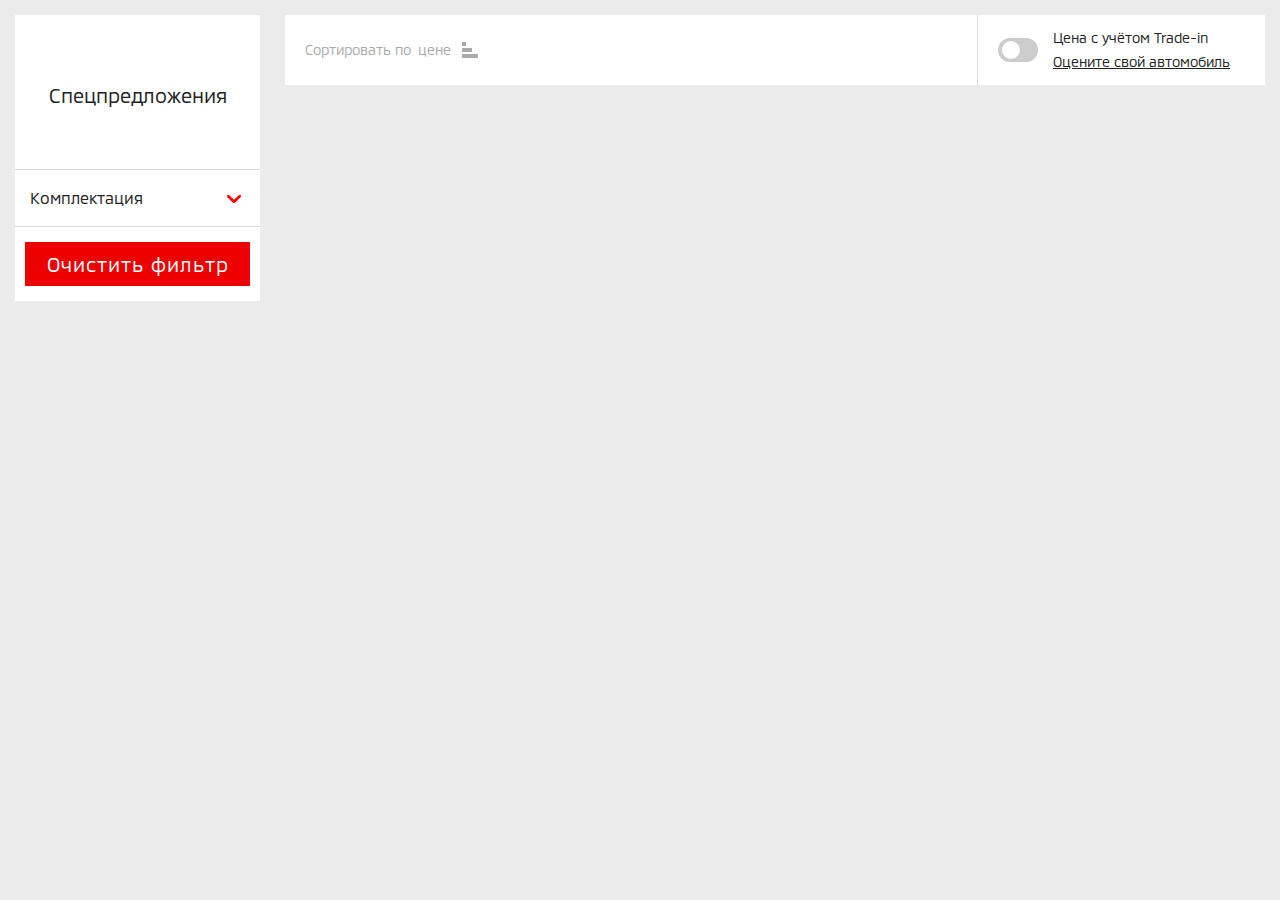
<file: nissan-desktop/index.html>
<!DOCTYPE html>
<html lang="en">

<head>
    <meta charset="UTF-8">
    <meta name="viewport" content="width=device-width, initial-scale=1.0">
    <meta name="viewport" content="width=device-width, initial-scale=1.0, maximum-scale=1.0, user-scalable=1" />
    <meta name="apple-mobile-web-app-capable" content="yes" />
    <meta name="apple-mobile-web-app-status-bar-style" content="black-translucent" />
    <title>cars-in-stock</title>
    <link rel="stylesheet" href="css/main.css">
</head>

<body>
    <div class="cars-in-stock">
        <div class="cars-in-stock__container">
            <div class="filter">
                <div class="filter__wrapper">
                    <div class="filter__button-close">
                        <div class="filter-close">
                            <p>Расширеный поиск</p>
                            <div>
                                <img src="img/cross-closed.svg" alt="#">
                            </div>
                        </div>
                    </div>
                    <div class="filter-header">
                        <div class="filter-header__wrapper">
                            <div class="filter-header__found-auto btnshow__text">
                                <span>Найден</span>
                                <span class="count">1</span>
                                <span>авто</span>
                            </div>
                            <div class="filter-header__special">
                                <h5>Спецпредложения</h5>
                            </div>
                            <div class="filter-header__online-payment">
                                <label class="filter-header__switch">
                                    <input type="checkbox" id="header__switch">
                                    <span class="slider round"></span>
                                </label>
                                <label for="header__switch">
                                    <p>Оплата онлайн</p>
                                </label>

                            </div>
                        </div>
                    </div>
                    <div class="filter-list">
                        <div class="filter-list__wrapper">
                            <form method="dialog" class="form" id="form">
                                <input type="checkbox" class="change">
                                <div class="filter-list__complete-set filter-list-block">
                                    <span class="accordion">Комплектация</span>
                                    <div class="filter-list__content">
                                        <div class="additionally-close"></div>
                                        <div class="filter-list__content-wrapper" id="scrollStyle-1">
                                            
                                        </div>
                                    </div>
                                </div>
                            </form>
                            <div class="filter-list__clearbtn">
                                <button type="reset">Очистить фильтр</button>
                            </div>
                        </div>
                    </div>
                    <div class="btn-show__car">
                        <div class="btn-show__car-wrapper">
                            <button class="btn-show">Показать <span class="count">N</span> авто</button>
                        </div>
                    </div>
                </div>
            </div>
            <div class="result-auto">
                <div class="result-auto__header">
                    <div class="button__filter-show">
                        <p>Фильтр</p>
                        <div class="button__text">
                            <span class="count">1&nbsp &nbsp</span>
                            <span>&nbsp автомобиль</span>
                            <div class="white-arrow">
                                <img src="img/white-arrow.svg" alt="#">
                            </div>
                        </div>
                    </div>
                    <div class="header__wrapper">

                        <div class="header__title">
                            <div>
                                <h4>Сортировать по &nbsp </h4>
                            </div>
                            <div id="pyramid">
                                <div>цене</div>
                                <div>
                                    <span></span>
                                    <span></span>
                                    <span></span>
                                </div>

                            </div>
                        </div>
                        <div class="header__trade-in">
                            <label class="trade-in__switch">
                                <input type="checkbox" id="trade-in_switch">
                                <span class="slider round"></span>
                            </label>
                            <div class="trade-in__text">
                                <label for="trade-in_switch">
                                    <h5>Цена с учётом Trade-in</h5>
                                    <a href="#">Оцените свой автомобиль</a>
                                </label>
                            </div>
                        </div>
                    </div>
                </div>
                <div class="result-body">
                    <div class="car-list">
                        <div class="car-list__wrapper">

                        </div>
                    </div>
                </div>
                <div class="result-footer">
                    <button>показать ещё</button>
                </div>
            </div>
        </div>
    </div>
   
    <script src="scripts/nouislider.min.js"></script>
    <script type="module" src="scripts/main.js"></script>
</body>

</html>
</file>
<file: nissan-desktop/css/main.css>
@charset "UTF-8";
@import "./range-slider.css";
@import "./null-style.css";

/* -----------FONTS----------- */

@font-face {
    font-family: MMC-Regular;
    src: url(../fonts/MMC-Regular.woff);
}

@font-face {
    font-family: MMC-Bold;
    src: url(../fonts/MMC-Bold.woff);
}

@font-face {
    font-family: MMC-Medium;
    src: url(../fonts/MMC-Medium.woff);
}

@font-face {
    font-family: test;
    src: url(../fonts/test.ttf);
}

@font-face {
    font-family: MMC-Bold;
    src: url(../fonts/MMC-Bold.woff);
}

@font-face {
    font-family: TradeGothic-CondBoldTwenty;
    src: url(../fonts/TradeGothic-CondBoldTwenty.woff);
}

@font-face {
    font-family: iconsNative;
    src: url(../fonts/iconsNative.woff2);
}

body {
    background-color: #ebebeb;
}

.cars-in-stock {
    max-width: 1650px;
    width: 100%;
    margin: 0 auto;
    -webkit-tap-highlight-color: transparent;
    font-family: "MMC-Regular";
    color: #222;
    background-color: #ebebeb;
}

.cars-in-stock__container {
    padding: 15px;
    display: grid;
    grid-auto-flow: column;
    grid-gap: 25px;
    grid-template-columns: 1fr 3fr;
}

.cars-in-stock__filter-show {
    display: none;
}


/* ------------------------------------------------ */


/* --------------------.filter------------------- */

.accordion {
    display: inline-block;
    position: relative;
    font-size: 16px;
    text-align: start;
    padding: 20px 0px;
    margin-left: 15px;
    width: calc(100% - 15px);
    color: #222;
    background-color: unset;
}

.accordion:hover {
    cursor: pointer;
}

.accordion::after {
    transition: transform 0.1s;
    position: absolute;
    content: url(../img/red-arrow.svg);
    font-family: "MMC-Bold";
    right: 19px;
    color: black;
    top: 22px;
    text-align: center;
    -webkit-transform: rotate(180deg);
    transform: rotate(180deg);
    color: #ff0000;
    width: 14px;
    height: 14px;
}

.active:after {
    -webkit-transform: rotate(360deg);
    transform: rotate(360deg);
}

.filter {
    max-width: 390px;
    width: 100%;
    margin: 0 auto;
}

.filter__wrapper {
    background-color: #fff;
}

.filter-close {
    display: none;
}

.filter-header {
    border-bottom: solid 1px rgb(220, 220, 220);
}

.filter-header__wrapper {
    padding: 0 15px;
}

.filter-header__found-auto {
    padding: 28px 0;
    text-align: center;
    opacity: 0;
}

.filter-header__found-auto span {
    color: #aaa;
    font-size: inherit;
}

.filter-header__special {
    text-align: center;
    font-weight: 200;
    font-size: 20px;
}

.filter-header__online-payment {
    opacity: 0;
    margin-bottom: 20px;
    margin-top: 20px;
    display: -webkit-box;
    display: -ms-flexbox;
    display: flex;
    -webkit-box-align: center;
    -ms-flex-align: center;
    align-items: center;
}

.filter-header__online-payment p {
    margin-left: 20px;
}

.filter-header__switch {
    cursor: pointer;
    position: relative;
    display: inline-block;
    width: 40px;
    height: 24px;
    cursor: unset;
}

.filter-header__switch input {
    display: none;
    cursor: pointer;
}

.slider {
    cursor: pointer;
    position: absolute;
    top: 0px;
    left: 0;
    right: 0;
    bottom: 0;
    background-color: #ccc;
    -webkit-transition: 0.4s;
    transition: 0.4s;
}

.slider:before {
    cursor: unset;
    position: absolute;
    content: "";
    height: 18px;
    width: 18px;
    left: 4px;
    bottom: 3px;
    background-color: white;
    -webkit-transition: 0.4s;
    transition: 0.4s;
}

input:checked+.slider {
    background-color: #ff0000;
}

input:focus+.slider {
    -webkit-box-shadow: 0 0 1px #ff0000;
    box-shadow: 0 0 1px #ff0000;
}

input:checked+.slider:before {
    -webkit-transform: translateX(14px);
    transform: translateX(14px);
}

.slider.round {
    border-radius: 34px;
}

.slider.round:before {
    border-radius: 50%;
}

.filter input[type="checkbox"] {
    opacity: 1;
    position: relative;
}

.form{
    display: flex;
    flex-direction: column;
}
.filter input::before {
    position: absolute;
    content: url(../img/accept-arrow-red.svg);
    width: 0px;
    height: 0px;
    color: black;
    left: 0px;
    top: 1px;
    text-align: center;
    color: white;
    opacity: 1;
    text-shadow: rgb(255, 255, 255) 0 0 1px;
    z-index: 2;
}

.filter input::after {
    transition: 0.1s;
    position: absolute;
    content: "";
    width: 18px;
    height: 18px;
    background-color: white;
    color: white;
    left: -1px;
    top: -1px;
    z-index: 1;
    border: solid 1px rgb(200, 200, 200);
}

.filter input:hover::after {
    transition: 0.1s;
    border: solid 1px rgb(255, 5, 5);
}

.filter input:checked::after {
    position: absolute;
    content: "";
    width: 18px;
    left: -1px;
    top: -1px;
    height: 18px;
    background-color: #ff0000;
    color: white;
    z-index: 1;
    border: solid 1px #ff0000;
}

.filter input:checked::before {
    opacity: 1;
}

.filter-list-block {
    border-bottom: solid 1px rgb(220, 220, 220);
}

.filter-list__content {
    position: relative;
    padding: 0 18px;
    background-color: white;
    max-height: 0;
    overflow: hidden;
    -webkit-transition: max-height 0.2s ease-out;
    transition: max-height 0.2s ease-out;
}

.additionally-close {
    position: absolute;
    display: inline-block;
    top: 0;
    right: 15px;
    width: 56px;
    height: 100%;
    background-color: rgb(250 250 250);
    z-index: -1;
    transform: translateX(15px);
}

.filter-list__content h4 {
    font-family: MMC-bold;
    margin-bottom: 10px;
}

.filter-list__content .filter-list__content-wrapper {
    max-height: 360px;
    overflow-y: scroll;
}

.filter-list__content-wrapper::-webkit-resizer {
    background-color: #666;
}


.filter-list__item {
    display: -webkit-box;
    display: -ms-flexbox;
    display: flex;
    -webkit-box-align: center;
    -ms-flex-align: center;
    align-items: center;
    padding: 5px 0;
    font-size: 14px;
}

.filter-list__item input {
    margin-right: 15px;
    width: 18px;
    height: 18px;
}

.filter-list__clearbtn {
    display: -webkit-box;
    display: -ms-flexbox;
    display: flex;
    -webkit-box-pack: center;
    -ms-flex-pack: center;
    justify-content: center;
    width: 100%;
}

.filter-list__clearbtn button {
    font-family: MMC-Regular;
    font-size: 20px;
    margin: 15px 10px;
    padding: 10px;
    width: 100%;
    background-color: #ed0000;
    color: #fff;
    letter-spacing: 1px;
}

.filter-list__complete-set {
    position: relative;
    /*max-height: 400px;*/
}



.filter-list__year .filter-list__content{
    display: flex;
    flex-direction: column;
}
.filter-list__year  .filter-list__item:last-child{
order: 0;
margin: 0;
}
.filter-list__year  .filter-list__item:nth-child(4){
order: -2;
margin: 0;
}
.filter-list__year  .filter-list__item:nth-child(5){
margin-bottom: 20px;
order: 2;
}



.filter-list__engine .filter-list__content{
    display: flex;
    flex-direction: column;
}

.filter-list__engine  .filter-list__item:last-child{

margin-bottom: 0;
}
.filter-list__engine  .filter-list__item:nth-child(7){
order:1 ;
margin-bottom: 20px;
}


/*-------------------------*/

.filter-list__complete-set input {
    transform: translateX(5px);
}

.filter-list__complete-set h4 {
    font-family: MMC-Bold;
    margin-bottom: 5px;
}
.filter-list__complete-set h4{
    margin-bottom: 0;
    margin: 10px 4px;
}

.filter-list__color .filter-list__content {
    display: -webkit-box;
    display: -ms-flexbox;
    display: flex;
    -ms-flex-wrap: wrap;
    flex-wrap: wrap;
    overflow: unset;
}
.filter-list__engine .filter-list__content h4{
    text-transform: uppercase;
    margin-top: 20px;
    font-weight: normal;
}
.filter-list__item:last-child {
    margin-bottom: 20px;
}
.filter-list__price  .filter-list__item{
  margin-bottom: 0;
}
.filter-list__color .filter-list__item:last-child {
    margin: 0;
}

.filter-list__color input {
    display: none;
}

.filter-list__color label {
    display: flex;
    align-items: center;
    justify-content: center;
}

.filter-list__item label {
    display:flex;
    align-items: center;
}
.filter-list__color .filter-list__item {
    padding: 0;
    padding-bottom: 10px;
}
.filter-list__color .filter-list__item label div {
    position: absolute;
    top: -45px;
    border: solid 1px rgb(220, 220, 220);
    border-radius: 5px;
    padding: 5px 10px;
    font-size: 10px;
    color: black;
    letter-spacing: 1px;
    background-color: #fff;
    display: none;
    margin-bottom: -18px;
    z-index: 10;
    transition: 1s;
    text-align: center;
}

.filter-list__color .filter-list__item label div::before {
    content: "";
    position: absolute;
    left: calc(50% - 10px);
    bottom: -17px;
    border: 10px solid transparent;
    border-top: 10px solid rgb(220, 220, 220);
    transform: scale(0.7, 0.7);
}

.filter-list__color .filter-list__item label div::after {
    content: "";
    position: absolute;
    left: calc(50% - 10px);
    bottom: -16px;
    border: 10px solid transparent;
    border-top: 10px solid rgb(255, 255, 255);
    transform: scale(0.7, 0.7);
}

.filter-list__color label:hover div {
    display: block;
}

.filter-list__color label span {
    position: relative;
    display: flex;
    align-items: center;
    justify-content: center;
    transition: 0.1s;
    transition-timing-function: ease-in;
    font-size: 10px;
    font-weight: bold;
    border-radius: 50%;
    width: 20px;
    height: 20px;
    text-align: center;
    transform: scale3d(0, 0, 1);
    box-shadow: 0 0 0.1rem 0 rgb(0 0 0 / 20%);
    color: #c3002f;
    background-color: #f8f8f8;
}

.filter-list__color input:checked~ span {
    transform: scale3d(1.2, 1.2, 1);
}

.filter-list__color .filter-list__content label {
    margin: 5px 10px;
    border-radius: 50%;
    width: 30px;
    height: 30px;
    border: solid 1px rgb(200, 200, 200);
}

.filter-list__color .filter-list__content .filter-list__item:nth-child(1) label {
    background-color: #6b6b6b;
}

.filter-list__color .filter-list__content .filter-list__item:nth-child(2) label {
    background-color: white;
}

.filter-list__color .filter-list__content .filter-list__item:nth-child(3) label {
    background-color: black;
}

.filter-list__color .filter-list__content .filter-list__item:nth-child(4) label {
    background-color: #dadada;
}

.filter-list__color .filter-list__content .filter-list__item:nth-child(5) label {
    background-color: #6e2e09;
}

.filter-list__color .filter-list__content .filter-list__item:nth-child(6) label {
    background-color: #fb885a;
}

.filter-list__color .filter-list__content .filter-list__item:nth-child(7) label {
    background-color: #332ff8;
}

.filter-list__color .filter-list__content .filter-list__item:nth-child(8) label {
    background-color: #44ce04;
}

.filter-list__color .filter-list__content .filter-list__item:nth-child(9) label {
    background-color: #ff1e1e;
}

.filter-list__color .filter-list__content .filter-list__item:nth-child(10) {
    margin-bottom: 0;
}

.filter-list__color .filter-list__content .filter-list__item:nth-child(10) label {
    background-color: #24baff;
}

.filter-list__color .filter-list__content .filter-list__item label {
    position: relative;
}

.filter-list__color .filter-list__item {
    display: grid;
    grid-auto-flow: column;
}

.filter-list__color .filter-list__item label {
    display: flex;
    flex-direction: column;
}


/* ------------------------------------------------ */


/* ---------------------.result-auto--------------- */

.result-auto {
    width: 100%;
}


/* ------------------------------------------------ */


/* ---------------result-auto__HEADER---------------*/

.header__wrapper {
    background-color: #fff;
    display: flex;
    justify-content: space-between;
    align-items: center;
    padding: 0 20px;
    height: 70px;
}

.header__title {
    display: flex;
    align-items: center;
    color: #aaa;
}

#pyramid {
    display: flex;
    align-items: center;
    cursor: pointer;
}

.pyramid-activ {
    color: #ff0000;
}

#pyramid div:last-child {
    display: flex;
    flex-direction: column;
    margin-left: 10px;
}

.header__title div:last-child span {
    display: inline-block;
    background-color: #aaa;
}

.header__title .pyramid-activ div:last-child span {
    background-color: #ff0000;
}

.header__title div span:nth-child(1) {
    width: 4px;
    height: 4px;
    margin: 1px;
}

.header__title div span:nth-child(2) {
    width: 10px;
    height: 4px;
    margin: 1px;
}

.header__title div span:nth-child(3) {
    width: 16px;
    height: 4px;
    margin: 1px;
}

.header__title .pyramid-revers span:nth-child(1) {
    width: 16px;
}

.header__title .pyramid-revers span:nth-child(2) {
    width: 10px;
}

.header__title .pyramid-revers span:nth-child(3) {
    width: 4px;
}


/* -----------------------trade-in__switch------------ */

.header__trade-in {
    display: flex;
    align-items: center;
    border-left: solid 1px rgb(220, 220, 220);
    height: 100%;
}

.header__trade-in a {
    color: #222;
    text-decoration: underline;
}

.trade-in__switch {
    margin-left: 20px;
}

.trade-in__switch {
    position: relative;
    display: inline-block;
    width: 40px;
    height: 24px;
}

.trade-in__switch input {
    display: none;
}


/* ///////////////////////////////////////////////// */

.trade-in__text {
    padding: 0 15px;
}

.trade-in__text h5 {
    margin-bottom: 10px;
}


/* ------------------------------------------------ */


/* -----------------result-body---------------------*/

.button__filter-show {
    display: none;
}

.btn-show__car {
    display: none;
}

.car-list {
    margin-top: 25px;
}

.car-list__wrapper {
    display: grid;
    grid-template-columns: repeat(3, 1fr);
    grid-gap: 25px;
}

.car-list__item {
    background-color: #fff;
    padding: 0px 23px 20px;
    border-radius: 2px;
    font-size: 12px;
}

.car-list__img img {
    transform: scale(1.0);
    width: 100%;
    margin-top: 20px;
}

.car-list__title h3 {
    margin-bottom: 20px;
    font-weight: 300;
    font-size: 20px;
    color: #222;
}

.car-list__title div {
    display: flex;
    justify-content: space-between;
}

.car-list__title span {
    text-transform: uppercase;
    color: #999;
    margin-bottom: 20px;
}

.car-list__features {
    margin-bottom: 25px;
}

.car-list__features div {
    display: flex;
    align-items: center;
    margin-bottom: 5px;
}

.car-list__features p {
    margin-left: 10px;
    letter-spacing: 0px;
}

.car-list__condition span {
    color: #999;
}

.car-list__status span:first-child {
    display: inline-block;
    width: 8px;
    height: 8px;
    border-radius: 50%;
    background-color: #3db014;
    margin-right: 5px;
}

.car-list__status {
    margin-bottom: 20px;
}

.car-list__off {
    display: none;
}

.car-list__price {
    font-size: 18px;
    color: #999;
    display: flex;
    align-items: flex-end;
    
}

.car-list__price-from {
    font-size: 20px;
    color: black;
    margin-right: 10px;
}
.car-list__price-from span:first-child{
    margin-right: 5px;
}
.car-list__price-from span:last-child{
    margin-left: 5px;
}
.car-list__price-to {
    text-decoration: line-through;
    font-size: 16px;
}

.car-list__more-price {
    margin-top: 20px;
}

.car-list__more-price a {
    height: 20px;
    display: flex;
    align-items: center;
    color: #ed0000;
}

.car-list__more-price a img {
    width: 20px;
    height: 20px;
    margin-right: 10px;
}

.car-list__location {
    margin-top: 20px;
}

.car-list__location {
    display: flex;
    align-items: center;
    color: #999;
}

.car-list__location img {
    margin-right: 10px;
}

.result-footer {
    display: flex;
    justify-content: center;
    margin: 100px 0;
}

.result-footer button {
    display: none;
    position: relative;
    padding: 0 57px 0 24px;
    height: 56px;
    font-size: 15px;
    background-color: #ed0000;
    color: white;
    text-transform: uppercase;
}

.result-footer button::after {
    content: url(../img/red-arrow-right.svg);
    position: absolute;
    top: 22px;
    right: 20px;
    width: 12px;
    height: 12px;
    transform: rotate(90deg);
}

 
    
    

/* ------------------@media---------------- */

@media (max-width: 1420px) {
    .filter {
        max-width: 290px;
        min-width: 244px;
        margin: 0;
    }
    .car-list__price {
        display: block;
    }
    .car-list__price {
        min-width: unset;
    }
    .car-list__price-to {
        margin-top: 10px;
    }
    .car-list__price {
        display: block;
    }
    .cars-in-stock__container {
        grid-template-columns: 1fr 4fr;
    }
}

@media (max-width: 1255px) {
    .car-list__wrapper {
        grid-template-columns: repeat(2, 1fr);
    }
}

@media (max-width: 1000px) {
    .filter {
        
        max-width: 244px;
    }
    .result-auto {
        overflow: hidden;
    }
    .header__wrapper {
        flex-direction: column;
        height: unset;
        padding: 0;
        align-items: flex-start;
    }
    .header__trade-in {
        padding: 10px 0;
        width: 100%;
        border: none;
    }
    .header__title {
        width: 100%;
        padding: 20px;
        border-bottom: solid 1px rgb(220, 220, 220);
    }
    
}

@media (max-width: 960px) {
    .car-list__title h3 {
        font-size: 20px;
    }
    .car-list__title div {
        flex-direction: column;
    }
}

@media (max-width: 860px) {
    .car-list__item {
        padding: 0px 20px 20px;
    }
    .car-list__title h3 {
        font-size: 20px;
    }
}

@media (max-width: 768px) {
    .filter-list__color .filter-list__content {
        overflow: hidden;
    }
    .accordion::before {
        transform: 12s;
        position: absolute;
        content: "";
        width: 56px;
        height: calc(100% + 12px);
        right: 0;
        top: 0;
        background-color: rgb(250 250 250);
        opacity: 0;
    }
    .active::before {
        opacity: 1;
    }
    .filter-list__price .active::before {
        opacity: 0;
    }
    .filter-list__color .active::before {
        opacity: 0;
    }
    .additionally-close {
        z-index: 1;
    }
    .filter-list__trade-in .additionally-close,.filter-list__color .additionally-close{
        display: none;
    }
     .filter-list__trade-in .accordion::before {
         background-color: unset;
     }
    .additionally-close__off {
        display: none;
    }
    .cars-in-stock__container {
        padding: 10px;
        display: block;
    }
    .header__wrapper {
        flex-direction: column;
        height: unset;
        padding: 0;
    }
    .header__trade-in {
        padding: 10px 0;
        order: -1;
        width: 100%;
        border: none;
        justify-content: space-between;
    }
    .trade-in__switch {
        margin-right: 10px;
    }
    .header__title {
        width: 100%;
        border-top: solid 1px rgb(220, 220, 220);
        padding: 10px 0;
        justify-content: center;
    }
    .trade-in__text {
        order: -1;
    }
    .car-list__wrapper {
        min-width: unset;
    }
    .car-list__item {
        min-width: none;
    }
    .car-list__title div {
        flex-direction: unset;
    }
    .result-auto {
        margin: 0;
    }
    .white-arrow {
        margin-left: 20px;
        width: 15px;
        transform: rotate(90deg);
    }
    .filter {
        position: relative;
        display: none;
        position: relative;
        min-width: unset;
        max-width: unset;
    }
    .filter-header__wrapper {
        margin-top: 90px;
    }
    .filter-header__found-auto {
        display: none;
    }
    .filter__wrapper {
        top: 0;
        left: 0;
        overflow: scroll;
        z-index: 20;
        position: fixed;
        width: 100%;
        max-height: 100%;
        margin: 0 auto;
        background-color: #fff;
    }
    .filter__button-close {
        position: absolute;
        top: 0;
        right: 30px;
    }
    .filter-close {
        text-align: right;
        display: flex;
        justify-content: space-between;
        align-items: center;
        background-color: unset;
        box-shadow: 0px 1px 20px 2px #e9e9e9;
        position: fixed;
        z-index: 20;
        right: 0px;
        background-color: #fff;
        width: calc(100% - 1px);
        background-color: white;
    }
    .filter-close div {
        background-color: #ff0000;
    }
    .filter-close p {
        margin: 0 15px;
        font-size: 18px;
    }
    .filter-close img {
        display: inline-block;
        padding: 13px;
        width: 50px;
        height: 50px;
    }
    .show__car {
        position: relative;
    }
    .button__filter-show {
        display: flex;
        justify-content: space-between;
        align-items: center;
        margin: 10px 0;
        padding-left: 20px;
        padding: 10px 10px 10px 20px;
        background-color: #ed0000;
        color: #fff;
    }
    .button__filter-show:focus {
        cursor: pointer;
    }
    .button__text {
        display: flex;
        align-items: center;
    }
    .btn-show__car {
        display: inline-block;
        position: fixed;
        bottom: 0;
        width: calc(100% + 2px);
        height: 85px;
        z-index: 51;
    }
    .btn-show__car-wrapper {
        transition: 1s;
        background: linear-gradient(217deg, #ff0000 62%, rgb(36, 14, 14) 22%);
        display: flex;
        justify-content: center;
        height: 85px;
        align-items: center;
        transform: translateX(-1px);
        z-index: 100;
    }
    .btn-show {
        padding: 0 20px;
        height: 40px;
        background-color: white;
        font-family: MMC-Bold;
        width: 50%;
        color: rgb(56, 52, 52);
        margin-bottom: 0px;
    }
    .filter-list__wrapper {
        margin-bottom: 100px;
    }
    .filter-list__clearbtn {
        display: none;
    }
    .filter-list__color .list__content {
        justify-content: center;
    }
    .filter-list__complete-set {
        max-height: none;
    }
    .filter-list__content .filter-list__content-wrapper {
        max-height: none;
    }
    .filter-list__price .additionally-close{
        display: none;
    }
}

@media (max-width: 600px) {
    .car-list__title div {
        flex-direction: column;
    }
}

@media (max-width: 540px) {
    .car-list__wrapper {
        grid-template-columns: repeat(1, 1fr);
    }
    .car-list__title div {
        flex-direction: unset;
    }
}

@media (max-width: 320px) {
    .cars-in-stock__container {
        padding: 0 5px;
    }
}

.nullPadding {
    padding: 0;
}

.lock-position {
    height: 100%;
    overflow: hidden;
    width: 100%;
    position: fixed;
}

.flex-block {
    display: flex;
    flex-wrap: wrap;
    padding-top: 5px;
}

.margin-box {
    margin-top: 25px;
    opacity: 0;
}

.over-hidden {
    overflow: hidden;
}

.true{
    
    pointer-events: none;
    opacity: 0.2;
    
}
.change{
    display: none;
}
/* .bu{
    display: none ;
} */

#scrollStyle-1::-webkit-scrollbar {
    width: 6px;
}

#scrollStyle-1::-webkit-scrollbar-thumb {
    background-color: rgba(0, 0, 0, 0.4);
    border-radius: 13px;
    width: 111px;
    height: 100px;
}

#scrollStyle-1::-webkit-scrollbar-thumb:horizontal {
    height: 12px;
}

#scrollbox {
    overflow-y: scroll;
    /* также может быть auto */
    -webkit-overflow-scrolling: touch;
}
.filter-list__model .filter-list-block{
    order: -1;
}
</file>
